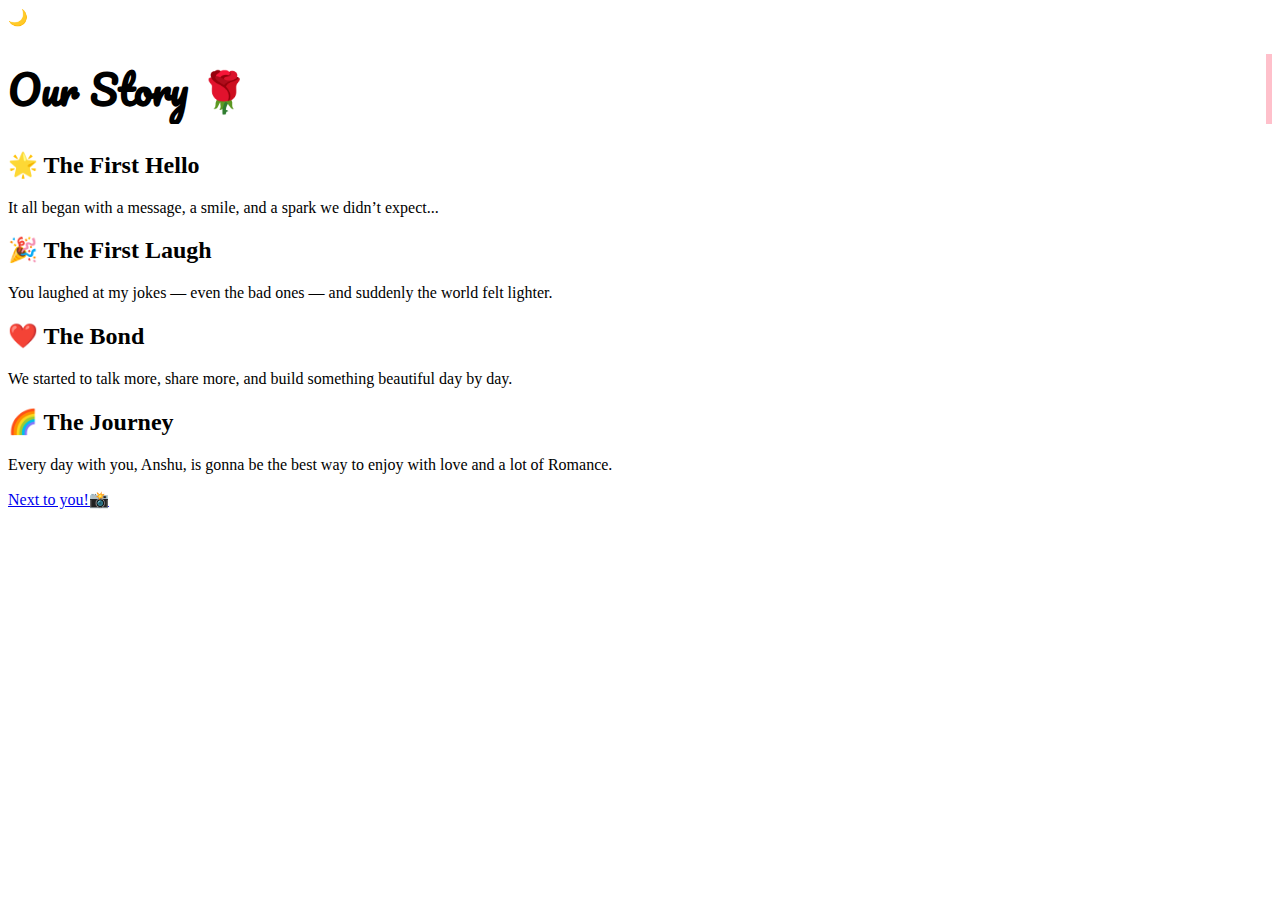
<file: about.html>
<!-- about.html -->
<!DOCTYPE html>
<html lang="en">
<head>
  <meta charset="UTF-8">
  <meta name="viewport" content="width=device-width, initial-scale=1.0">
  <title>About Us 💑</title>
  <link rel="stylesheet" href="style.css">
  <script defer src="script.js"></script>
  <link href="https://fonts.googleapis.com/css2?family=Pacifico&family=Open+Sans&display=swap" rel="stylesheet">
</head>
<body>
  <div class="toggle-dark" onclick="toggleDarkMode()">🌙</div>
  <div class="heart-bg"></div>

  <main class="container">
    <h1 class="typewriter">Our Story 🌹</h1>
    <section class="timeline">
      <div class="event">
        <h2>🌟 The First Hello</h2>
        <p>It all began with a message, a smile, and a spark we didn’t expect...</p>
      </div>
      <div class="event">
        <h2>🎉 The First Laugh</h2>
        <p>You laughed at my jokes — even the bad ones — and suddenly the world felt lighter.</p>
      </div>
      <div class="event">
        <h2>❤️ The Bond</h2>
        <p>We started to talk more, share more, and build something beautiful day by day.</p>
      </div>
      <div class="event">
        <h2>🌈 The Journey</h2>
        <p>Every day with you, Anshu, is gonna be the best way to enjoy with love and a lot of Romance.</p>
      </div>
    </section>
    <a href="gallery.html" class="enter-button"> Next to you!📸</a>
  </main>
</body>
</html>
</file>
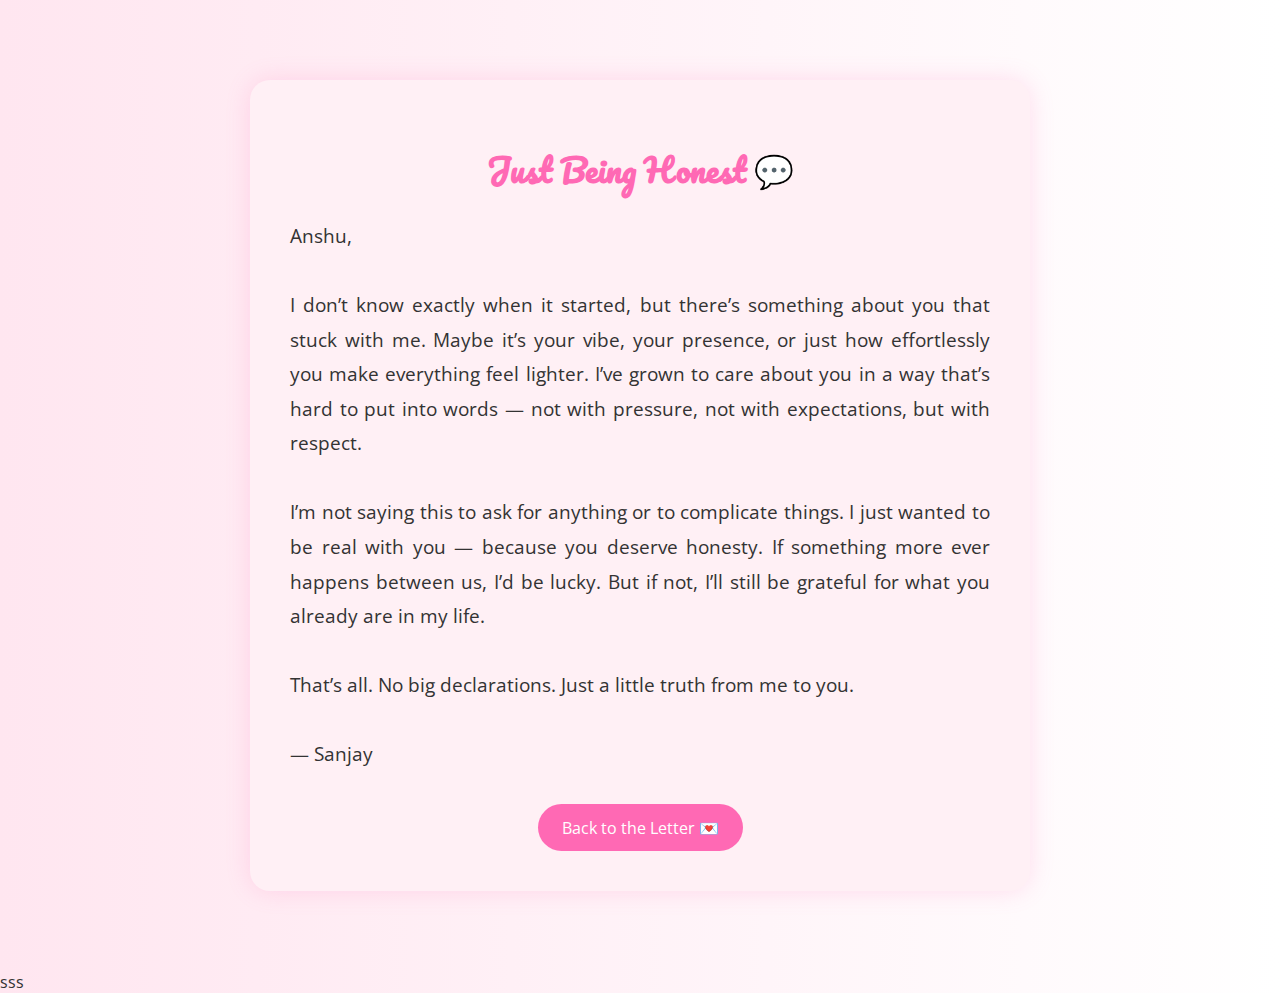
<file: confession.html>
<!-- confession.html -->
<!DOCTYPE html>
<html lang="en">
<head>
  <meta charset="UTF-8">
  <meta name="viewport" content="width=device-width, initial-scale=1.0">
  <title>A Small Confession 💬</title>
  <link rel="stylesheet" href="style.css">
  <link href="https://fonts.googleapis.com/css2?family=Pacifico&family=Open+Sans&display=swap" rel="stylesheet">
  <style>
    body {
      background: linear-gradient(to right, #ffe6f0, #ffffff);
      font-family: 'Open Sans', sans-serif;
      margin: 0;
      padding: 0;
      color: #333;
    }

    .confession-box {
      max-width: 700px;
      margin: 5rem auto;
      background-color: #fff0f5;
      padding: 2.5rem;
      border-radius: 20px;
      box-shadow: 0 0 25px rgba(255, 105, 180, 0.2);
      animation: slideIn 2s ease;
    }

    h1 {
      font-family: 'Pacifico', cursive;
      text-align: center;
      color: #ff69b4;
    }

    p {
      font-size: 1.2rem;
      line-height: 1.8;
      text-align: justify;
    }

    .back-button {
      display: block;
      margin: 2rem auto 0;
      padding: 0.8rem 1.5rem;
      background-color: #ff69b4;
      color: white;
      text-decoration: none;
      border-radius: 30px;
      text-align: center;
      width: fit-content;
      transition: background 0.3s;
    }

    .back-button:hover {
      background-color: #ff85c1;
    }

    @keyframes slideIn {
      from { opacity: 0; transform: translateY(30px); }
      to { opacity: 1; transform: translateY(0); }
    }
  </style>
</head>
<body>
  <div class="confession-box">
    <h1>Just Being Honest 💬</h1>
    <p>
      Anshu,<br><br>
      I don’t know exactly when it started, but there’s something about you that stuck with me. Maybe it’s your vibe, your presence, or just how effortlessly you make everything feel lighter. I’ve grown to care about you in a way that’s hard to put into words — not with pressure, not with expectations, but with respect.
      <br><br>
      I’m not saying this to ask for anything or to complicate things. I just wanted to be real with you — because you deserve honesty. If something more ever happens between us, I’d be lucky. But if not, I’ll still be grateful for what you already are in my life.
      <br><br>
      That’s all. No big declarations. Just a little truth from me to you.
      <br><br>
      — Sanjay
    </p>
    <a href="letter.html" class="back-button">Back to the Letter 💌</a>
  </div>
</body>
</html>
sss
</file>
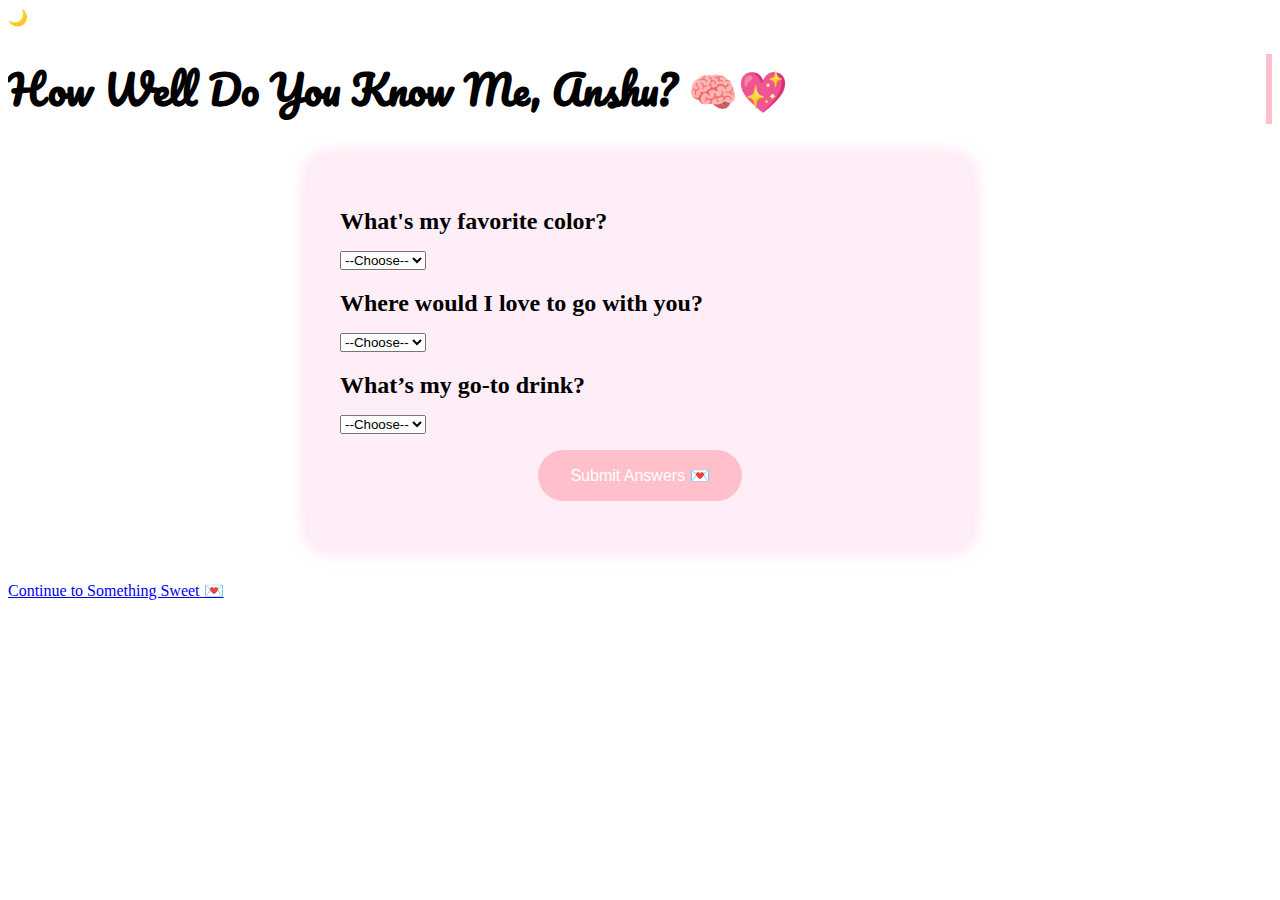
<file: game.html>
<!-- game.html -->
<!DOCTYPE html>
<html lang="en">
<head>
  <meta charset="UTF-8">
  <meta name="viewport" content="width=device-width, initial-scale=1.0">
  <title>Game Time 🎮</title>
  <link rel="stylesheet" href="style.css">
  <script defer src="script.js"></script>
  <link href="https://fonts.googleapis.com/css2?family=Pacifico&family=Open+Sans&display=swap" rel="stylesheet">
  <style>
    .quiz {
      max-width: 600px;
      margin: 2rem auto;
      background: #ffeef8;
      padding: 2rem;
      border-radius: 20px;
      box-shadow: 0 0 20px rgba(255, 105, 180, 0.3);
    }
    .quiz h2 {
      margin-bottom: 1rem;
    }
    .quiz button {
      display: block;
      margin: 1rem auto 0;
      padding: 1rem 2rem;
      background: pink;
      color: white;
      border: none;
      border-radius: 30px;
      font-size: 1rem;
      cursor: pointer;
    }
    .quiz .result {
      margin-top: 1rem;
      font-size: 1.2rem;
      font-weight: bold;
    }
  </style>
</head>
<body>
  <div class="toggle-dark" onclick="toggleDarkMode()">🌙</div>
  <div class="heart-bg"></div>

  <main class="container">
    <h1 class="typewriter">How Well Do You Know Me, Anshu? 🧠💖</h1>
    <div class="quiz">
      <h2>What's my favorite color?</h2>
      <select id="q1">
        <option value="">--Choose--</option>
        <option value="blue">Blue</option>
        <option value="black">Black</option>
        <option value="red">Red</option>
        <option value="pink">Pink</option>
      </select>

      <h2>Where would I love to go with you?</h2>
      <select id="q2">
        <option value="">--Choose--</option>
        <option value="paris">Paris</option>
        <option value="switzerland">Maldives</option>
        <option value="goa">Goa</option>
        <option value="manali">Manali</option>
      </select>

      <h2>What’s my go-to drink?</h2>
      <select id="q3">
        <option value="">--Choose--</option>
        <option value="coffee">Coffee</option>
        <option value="tea">Tea</option>
        <option value="juice">Juice</option>
        <option value="milkshake">Milkshake</option>
      </select>

      <button onclick="checkQuiz()">Submit Answers 💌</button>
      <div class="result" id="quizResult"></div>
    </div>
    <a href="letter.html" class="enter-button">Continue to Something Sweet 💌</a>
  </main>

  <script>
    function checkQuiz() {
      const q1 = document.getElementById('q1').value;
      const q2 = document.getElementById('q2').value;
      const q3 = document.getElementById('q3').value;

      let score = 0;
      if (q1 === 'black') score++;
      if (q2 === 'maldives') score++;
      if (q3 === 'coffee') score++;

      const result = document.getElementById('quizResult');
      if (score === 3) {
        result.textContent = "Whoa! You know me better than I know myself, Anshu! 💘🥹";
      } else if (score === 2) {
        result.textContent = "Aww, you're close Anshu! I’m still impressed 🥰";
      } else {
        result.textContent = "Haha! It's okay, we’ll learn together ❤️";
      }
    }
  </script>
</body>
</html>
</file>
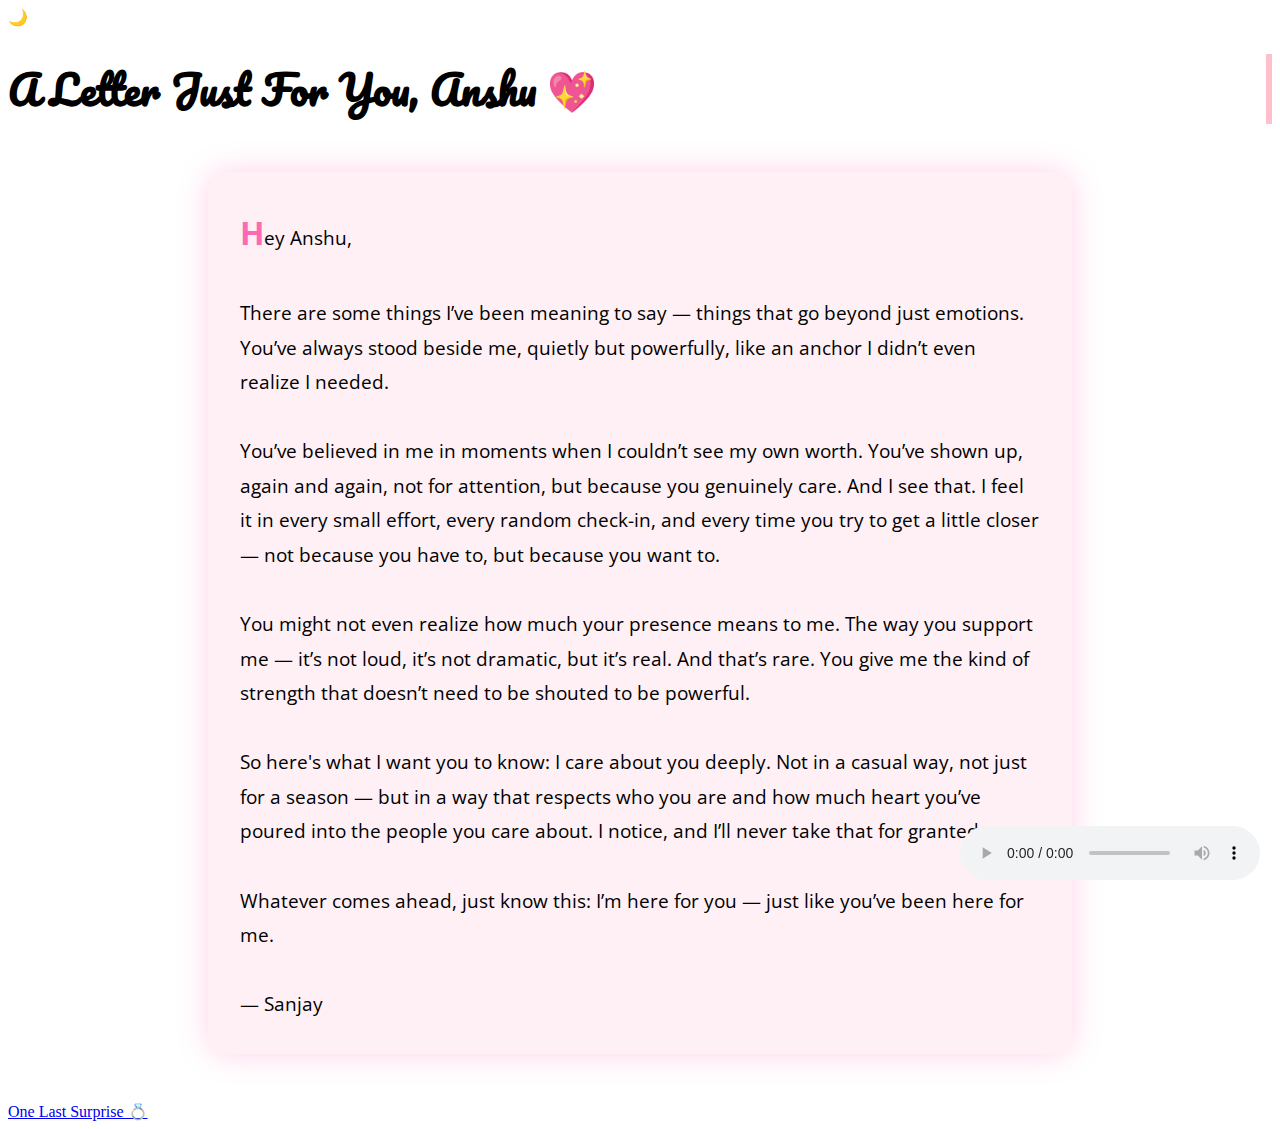
<file: letter.html>
<!-- letter.html -->
<!DOCTYPE html>
<html lang="en">
<head>
  <meta charset="UTF-8">
  <meta name="viewport" content="width=device-width, initial-scale=1.0">
  <title>A Letter to Anshu 💌</title>
  <link rel="stylesheet" href="style.css">
  <script defer src="script.js"></script>
  <link href="https://fonts.googleapis.com/css2?family=Pacifico&family=Open+Sans&display=swap" rel="stylesheet">
  <style>
    .letter {
      max-width: 800px;
      margin: 3rem auto;
      background: #fff0f5;
      padding: 2rem;
      border-radius: 20px;
      font-size: 1.2rem;
      line-height: 1.8;
      font-family: 'Open Sans', sans-serif;
      box-shadow: 0 0 30px rgba(255, 105, 180, 0.3);
      animation: fadeIn 3s ease-in-out;
    }

    .letter::first-letter {
      font-size: 2rem;
      font-weight: bold;
      color: #ff69b4;
    }

    @keyframes fadeIn {
      from { opacity: 0; transform: translateY(20px); }
      to { opacity: 1; transform: translateY(0); }
    }

    .bg-music {
      position: fixed;
      bottom: 20px;
      right: 20px;
    }
  </style>
</head>
<body>
  <div class="toggle-dark" onclick="toggleDarkMode()">🌙</div>
  <div class="heart-bg"></div>
  <main class="container">
    <h1 class="typewriter">A Letter Just For You, Anshu 💖</h1>
    <div class="letter">
      Hey Anshu,
      <br><br>
      There are some things I’ve been meaning to say — things that go beyond just emotions. You’ve always stood beside me, quietly but powerfully, like an anchor I didn’t even realize I needed.
      <br><br>
      You’ve believed in me in moments when I couldn’t see my own worth. You’ve shown up, again and again, not for attention, but because you genuinely care. And I see that. I feel it in every small effort, every random check-in, and every time you try to get a little closer — not because you have to, but because you want to.
      <br><br>
      You might not even realize how much your presence means to me. The way you support me — it’s not loud, it’s not dramatic, but it’s real. And that’s rare. You give me the kind of strength that doesn’t need to be shouted to be powerful.
      <br><br>
      So here's what I want you to know: I care about you deeply. Not in a casual way, not just for a season — but in a way that respects who you are and how much heart you’ve poured into the people you care about. I notice, and I’ll never take that for granted.
      <br><br>
      Whatever comes ahead, just know this: I’m here for you — just like you’ve been here for me.
      <br><br>
      — Sanjay
    </div>
    <audio class="bg-music" controls autoplay loop>
      <source src="https://www.bensound.com/bensound-music/bensound-love.mp3" type="audio/mpeg">
      Your browser does not support the audio element.
    </audio>
    <a href="confession.html" class="enter-button">One Last Surprise 💍</a>
  </main>
</body>
</html>
</file>
<file: style.css>
.navbar {
  background-color: #fff0f5;
  box-shadow: 0 2px 10px rgba(0,0,0,0.1);
  padding: 10px 20px;
  display: flex;
  justify-content: space-between;
  align-items: center;
  position: sticky;
  top: 0;
  z-index: 10;
}

.navbar .logo {
  font-size: 1.5rem;
  color: #ff69b4;
  font-weight: bold;
}

.navbar .nav-links {
  list-style: none;
  display: flex;
  gap: 15px;
}

.navbar .nav-links a {
  text-decoration: none;
  color: #d63384;
  font-weight: 500;
  padding: 5px 10px;
  border-radius: 5px;
  transition: background 0.3s;
}

.navbar .nav-links a:hover {
  background-color: #ffe4ec;
}

/* Dark mode navbar */
body.dark-mode .navbar {
  background-color: #2d2d2d;
}

body.dark-mode .navbar .nav-links a {
  color: #ffb6c1;
}
.video-container {
  margin-top: 3rem;
  text-align: center;
}

.video-container video {
  width: 90%;
  max-width: 720px;
  border-radius: 15px;
  box-shadow: 0 0 20px rgba(255, 105, 180, 0.5);
}
.enter-story-container {
  text-align: center;
  margin-top: 50px;
}

.enter-story-btn {
  display: inline-block;
  padding: 15px 30px;
  background: linear-gradient(to right, #ff69b4, #ffb6c1);
  color: white;
  font-size: 1.5rem;
  font-weight: bold;
  text-decoration: none;
  border-radius: 50px;
  box-shadow: 0 0 15px rgba(255, 105, 180, 0.6);
  animation: pulse-glow 2s infinite;
  transition: transform 0.2s;
}

.enter-story-btn:hover {
  transform: scale(1.05);
}

@keyframes pulse-glow {
  0% {
    box-shadow: 0 0 15px rgba(255, 105, 180, 0.6);
  }
  50% {
    box-shadow: 0 0 30px rgba(255, 105, 180, 1);
  }
  100% {
    box-shadow: 0 0 15px rgba(255, 105, 180, 0.6);
  }
}.gallery-title {
  text-align: center;
  font-size: 2.5rem;
  font-family: 'Pacifico', cursive;
  color: #fff;
  margin: 40px 0;
  position: relative;
  animation: heartbeat 2s infinite;
}

@keyframes heartbeat {
  0%, 100% { transform: scale(1); }
  50% { transform: scale(1.05); }
}

.shine {
  background: linear-gradient(90deg, #ff8a00, #e52e71, #9b00ff);
  -webkit-background-clip: text;
  -webkit-text-fill-color: transparent;
  background-size: 200% auto;
  animation: shimmer 3s linear infinite;
}

@keyframes shimmer {
  0% { background-position: 0% center; }
  100% { background-position: 200% center; }
}

.gallery {
  display: flex;
  flex-wrap: wrap;
  justify-content: center;
  gap: 20px;
  padding: 20px;
}

.gallery img {
  width: 250px;
  height: auto;
  border-radius: 20px;
  box-shadow: 0 5px 20px rgba(255, 105, 180, 0.4);
  transition: transform 0.3s ease, box-shadow 0.3s ease;
}

.gallery img:hover {
  transform: scale(1.1);
  box-shadow: 0 10px 30px rgba(255, 105, 180, 0.6);
}
.sparkle-bg::before {
  content: "";
  position: fixed;
  top: 0; left: 0;
  width: 100vw;
  height: 100vh;
 background: url('images/Anshu-bg.jpg') center center/cover no-repeat fixed;
  background-color: #000; /* Fallback color */
  opacity: 0.1;
  pointer-events: none;
  z-index: -1;
}
.bg-overlay {
  position: fixed;
  top: 0; left: 0;
  width: 100%;
  height: 100%;
  background: rgba(255, 255, 255, 0.4); /* light overlay */
  z-index: -1;
}
.typewriter {
  overflow: hidden;
  border-right: 0.15em solid pink;
  white-space: nowrap;
  animation: typing 4s steps(40, end), blink-caret 0.75s step-end infinite;
  font-family: 'Pacifico', cursive;
  font-size: 2.5rem;
}

@keyframes typing {
  from { width: 0 }
  to { width: 100% }
}

@keyframes blink-caret {
  from, to { border-color: transparent }
  50% { border-color: pink }
}
</file>
